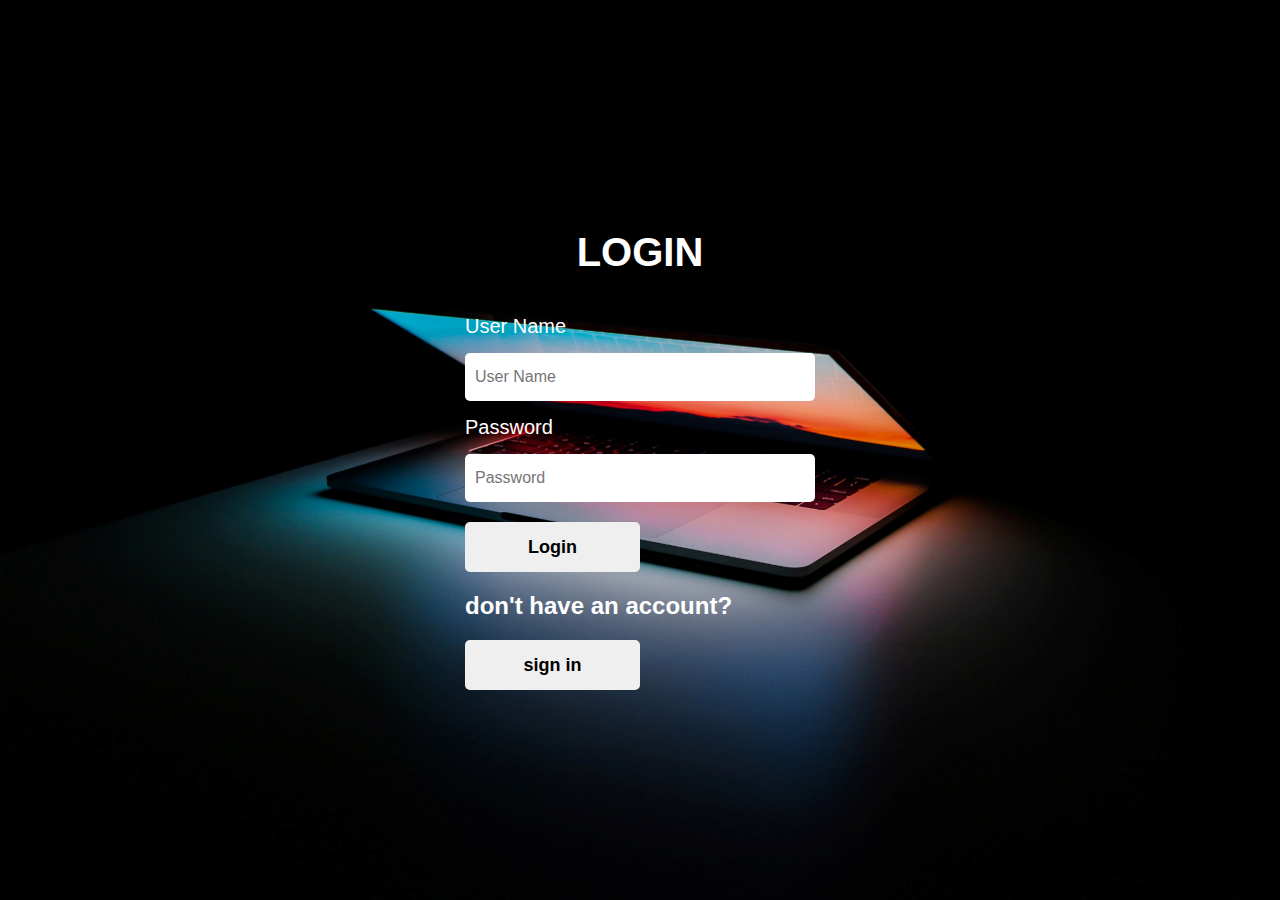
<file: 1index.html>
OCTYPE html>
<html lang="en">
<head>
    <meta charset="UTF-8">
    <meta http-equiv="X-UA-Compatible" content="IE=edge">
    <meta name="viewport" content="width=device-width, initial-scale=1.0">
    <title>Login Form</title>
    <link rel="stylesheet"tupe="text/css" href="./1style.css">
</head>
<body>
    <div class="login-form">
        <h1>Login </h1>
        <form action="#" method="post">
            <p>User Name</p>
            <input type="text" name="user" placeholder="User Name">
            <p>Password</p>
            <input type="password" name="password" placeholder="Password">
        </form>
        <!-- <a href="1index.html"> -->
        <button type="button" class="btn1">Login</button>
        <!-- </a> -->
        <h2>don't have an account? <button type="button" class="btn2">sign in</button></h2>
    </div>
</body>
</html>
</file>
<file: 1style.css>
*{
    padding: 0;
    margin: 0;
    font-family: sans-serif;
    }
    body {
        background: url(login5.jpg) no-repeat;
        background-size: cover;  
    }
    .login-form {
         width: 350px;
         top: 50%;
        left: 50%;
        transform: translate(-50%,-50%);
        position: absolute;
        color: #fff;
    }
    
    .login-form h1 {
        font-size: 40px;
        text-align: center;
        text-transform: uppercase;
        margin: 40px 0;
    }
    
    .login-form p{
       font-size: 20px;
       margin: 15px 0;
    }
    
    .login-form input{
        font-size: 16px;
        width: 100%;
        padding: 15px 10px;
        border: 0;
        outline: none;
        border-radius: 5px;
    }
    
    .login-form button {
        font-size: 18px;
        font-weight: bold;
        margin: 20px 0;
        padding: 10px 15px;
        width: 50%;
        border-radius: 5px;
        border: 0;
    }
    .my button{
        width: 200px;
        height: 50px;
        font-size: 30px;
    }
    .btn1{
        width: 200px;
        height: 50px;
        border:none;
        color:black;
        border-radius: 4px;
        transition: ease-out 0.3s;
        font-size: 2rem;
        outline: none;
        border:3px solid #fff;
        position: relative;
    }
    .btn1:hover{
        color:#fff;
        cursor: pointer;
        

        }
    .btn1:before{
        transition: 0.5s all ease;
        top: 0%;
        left:50%;
        right:50%;
        bottom:0;
        opacity:0;
        content:'';
        background-color: #32fbf2;


        }
        .btn1:hover:before{
            transition:0.5s all ease;
            left:0;
            right:0;
            opacity:1;
            z-index: -1;

        }
        .btn2{
            width: 200px;
            height: 50px;
            border:none;
            color:black;
            border-radius: 4px;
            transition: ease-out 0.3s;
            font-size: 2rem;
            outline: none;
            border:3px solid #fff;
            position: relative;
        }
        .btn2:hover{
            color:#fff;
            cursor: pointer;
            
    
            }
        .btn2:before{
            transition: 0.5s all ease;
            top: 0%;
            left:50%;
            right:50%;
            bottom:0;
            opacity:0;
            content:'';
            background-color: #32fbf2;
    
    
            }
            .btn2:hover:before{
                transition:0.5s all ease;
                left:0;
                right:0;
                opacity:1;
                z-index: -1;
            }
</file>
